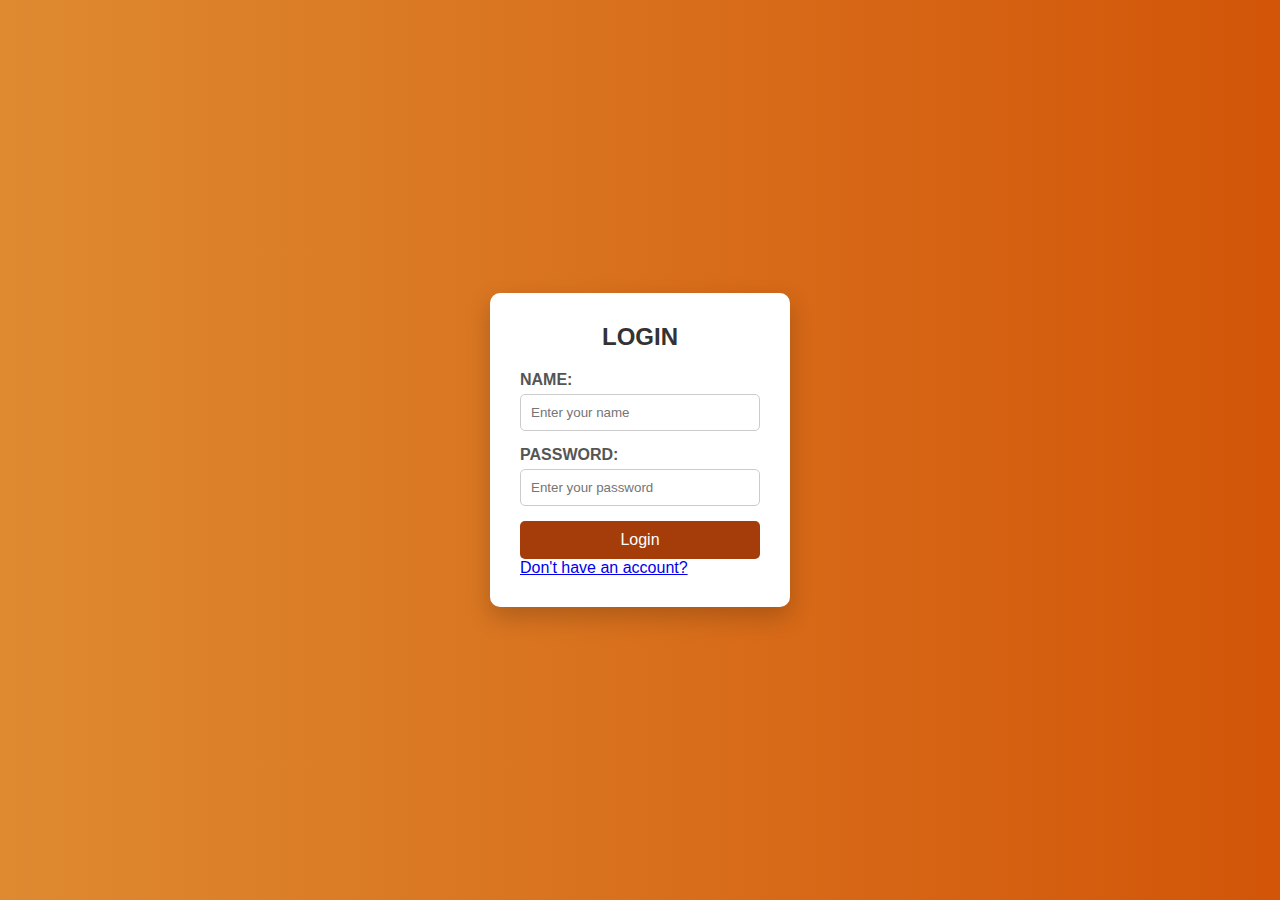
<file: index.html>
<!DOCTYPE html>
<html lang="en">
<head>
    <meta charset="UTF-8">
    <meta name="viewport" content="width=device-width, initial-scale=1.0">
    <title>ROBOTIC CLUB GROUP WORK</title>
    <link rel="stylesheet" href="index.css">
</head>
<body>
    <form>
        <h2>LOGIN</h2>
        
        <label for="name">NAME:</label>
        <input type="text" id="name" placeholder="Enter your name">

        <label for="password">PASSWORD:</label>
        <input type="password" id="password" placeholder="Enter your password">

        <button type="submit">Login</button>
        <a href="signup.html"><p>Don't have an account?</p></a>
    </form>
</body>
</html>
</file>
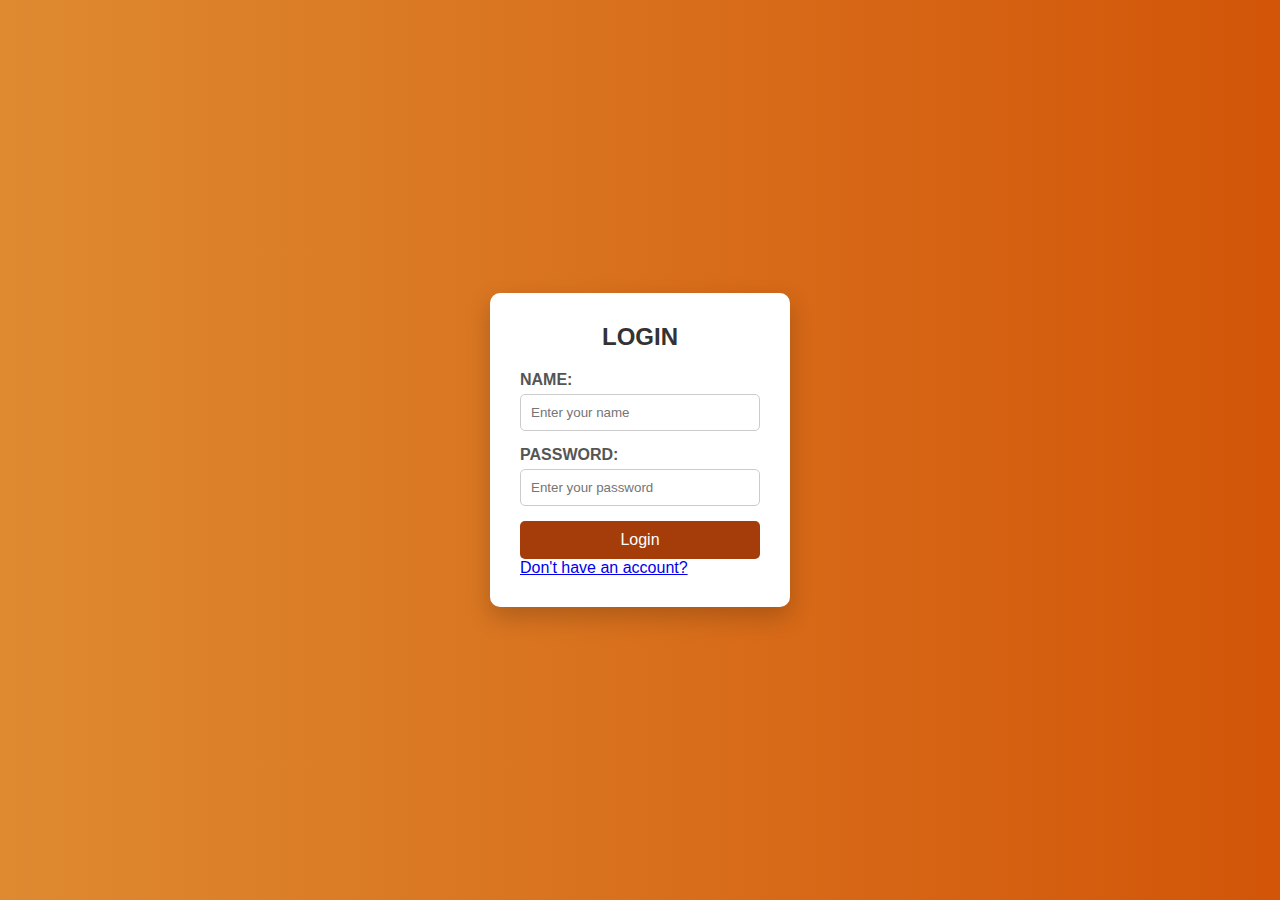
<file: login.html>
<!DOCTYPE html>
<html lang="en">
<head>
    <meta charset="UTF-8">
    <meta name="viewport" content="width=device-width, initial-scale=1.0">
    <title>ROBOTIC CLUB GROUP WORK</title>
    <link rel="stylesheet" href="index.css">
</head>
<body>
    <form>
        <h2>LOGIN</h2>
        
        <label for="name">NAME:</label>
        <input type="text" id="name" placeholder="Enter your name">

        <label for="password">PASSWORD:</label>
        <input type="password" id="password" placeholder="Enter your password">

        <a href="login.html"><button type="submit">Login</button></a>
        <a href="signup.html"><p>Don't have an account?</p></a>
    </form>
</body>
</html>
</file>
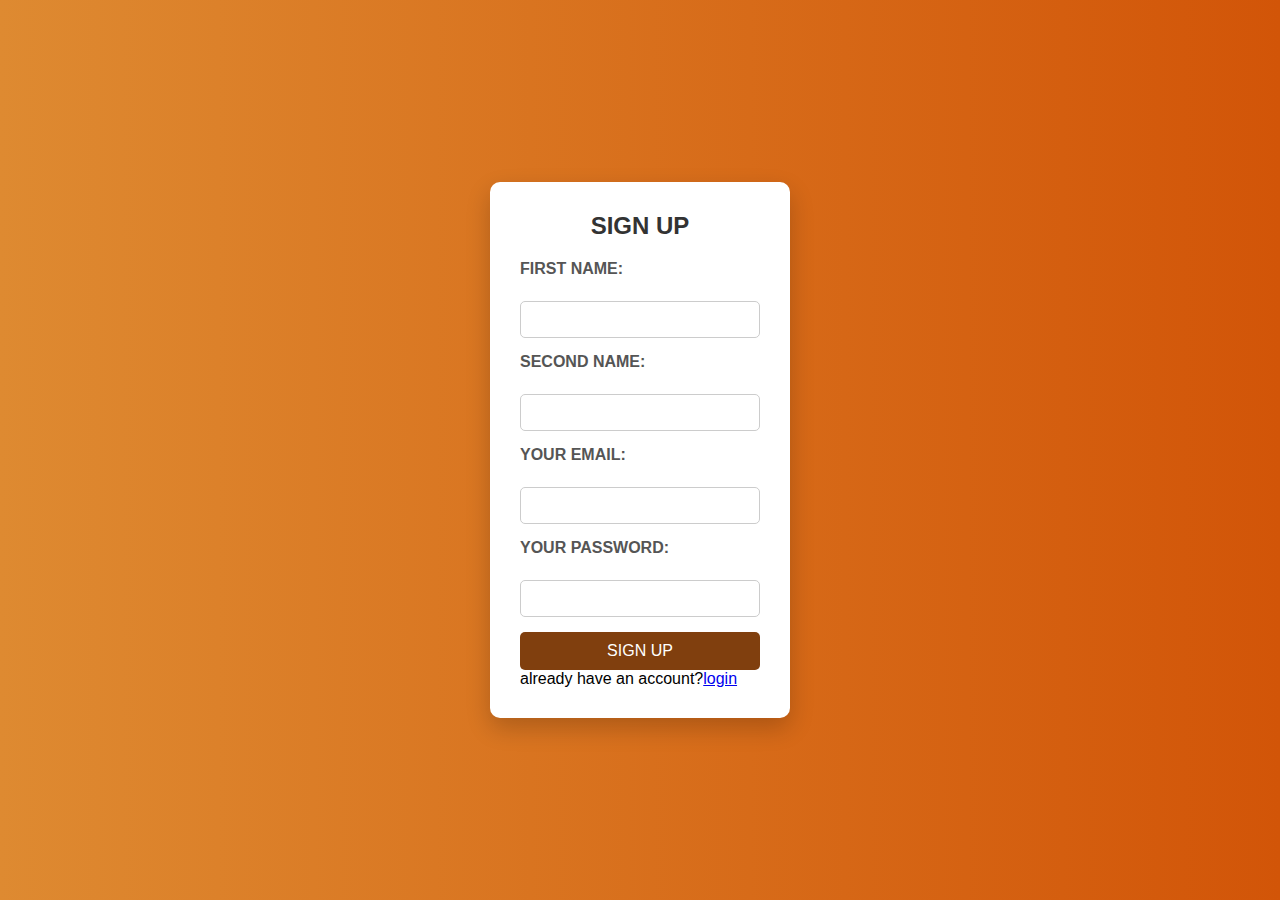
<file: signup.html>
<!DOCTYPE html>
<html lang="en">
<head>
    <meta charset="UTF-8">
    <meta name="viewport" content="width=device-width, initial-scale=1.0">
    <title>ROBOTIC CLUB|SIGN UP</title>
    <link rel="stylesheet" href="index2.css">
</head>
<body>
    <form action="">
        <h2>SIGN UP</h2>
        <label for="name">FIRST NAME:</label><br>
        <input type="text" id="text"><br>
        <label for="name">SECOND NAME:</label><br>
        <input type="text" id="text"><br>
        <label for="email">YOUR EMAIL:</label><br>
        <input type="email" id="text"><br>
        <label for="password">YOUR PASSWORD:</label><br>
        <input type="password" id="text"><br>
        <a href="login.html"><button>SIGN UP</button></a>
        <p>already have an account?<a href="index.html">login</a></p>

    </form>
</body>
</html>
</file>
<file: index.css>
/* Reset default browser spacing */
* {
    margin: 0;
    padding: 0;
    box-sizing: border-box;
    font-family: Arial, sans-serif;
}

/* Center the form on the page */
body {
    height: 100vh;
    display: flex;
    justify-content: center;
    align-items: center;
    background: linear-gradient(to right, #de8a31, #d25508);
}

/* Form container */
form {
    background-color: white;
    padding: 30px;
    width: 300px;
    border-radius: 10px;
    box-shadow: 0 10px 25px rgba(0, 0, 0, 0.2);
}

/* Title */
form h2 {
    text-align: center;
    margin-bottom: 20px;
    color: #333;
}

/* Labels */
form label {
    display: block;
    margin-bottom: 5px;
    font-weight: bold;
    color: #555;
}

/* Input fields */
form input {
    width: 100%;
    padding: 10px;
    margin-bottom: 15px;
    border-radius: 5px;
    border: 1px solid #ccc;
    outline: none;
    transition: 0.3s;
}

/* Input focus effect */
form input:focus {
    border-color: #d36714;
    box-shadow: 0 0 5px rgba(79, 172, 254, 0.5);
}

/* Button styling */
form button {
    width: 100%;
    padding: 10px;
    border: none;
    border-radius: 5px;
    background-color: #a43d09;
    color: white;
    font-size: 16px;
    cursor: pointer;
    transition: 0.3s;
}

/* Button hover effect */
form button:hover {
    background-color: #a1561a;
}
</file>
<file: index2.css>
/* Reset default browser spacing */
* {
    margin: 0;
    padding: 0;
    box-sizing: border-box;
    font-family: Arial, sans-serif;
}

/* Center the form on the page */
body {
    height: 100vh;
    display: flex;
    justify-content: center;
    align-items: center;
    background: linear-gradient(to right, #de8a31, #d25508);
}

/* Form container */
form {
    background-color: white;
    padding: 30px;
    width: 300px;
    border-radius: 10px;
    box-shadow: 0 10px 25px rgba(0, 0, 0, 0.2);
}

/* Title */
form h2 {
    text-align: center;
    margin-bottom: 20px;
    color: #333;
}

/* Labels */
form label {
    display: block;
    margin-bottom: 5px;
    font-weight: bold;
    color: #555;
}

/* Input fields */
form input {
    width: 100%;
    padding: 10px;
    margin-bottom: 15px;
    border-radius: 5px;
    border: 1px solid #ccc;
    outline: none;
    transition: 0.3s;
}

/* Input focus effect */
form input:focus {
    border-color: #dd7011;
    box-shadow: 0 0 5px rgba(220, 78, 7, 0.5);
}

/* Button styling */
form button {
    width: 100%;
    padding: 10px;
    border: none;
    border-radius: 5px;
    background-color: #803f0e;
    color: white;
    font-size: 16px;
    cursor: pointer;
    transition: 0.3s;
}

/* Button hover effect */
form button:hover {
    background-color: #b05108;
}
</file>
